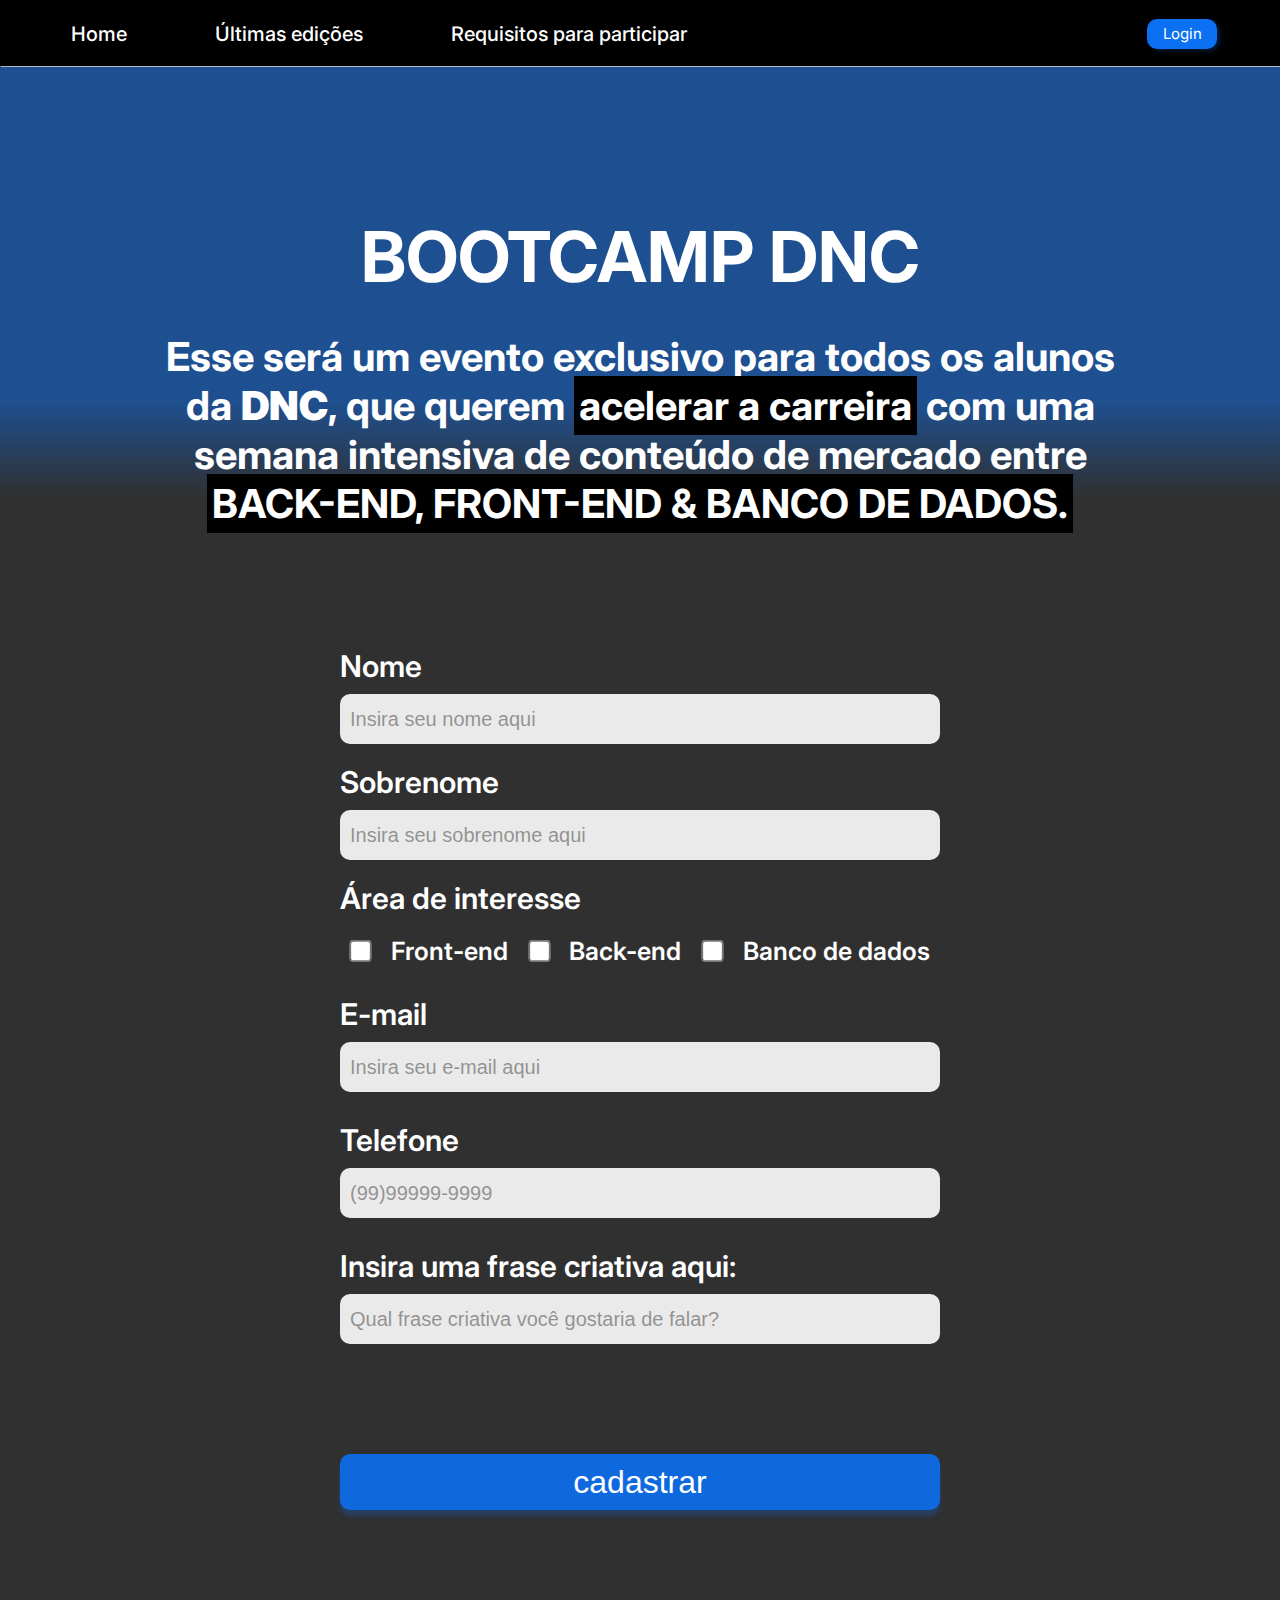
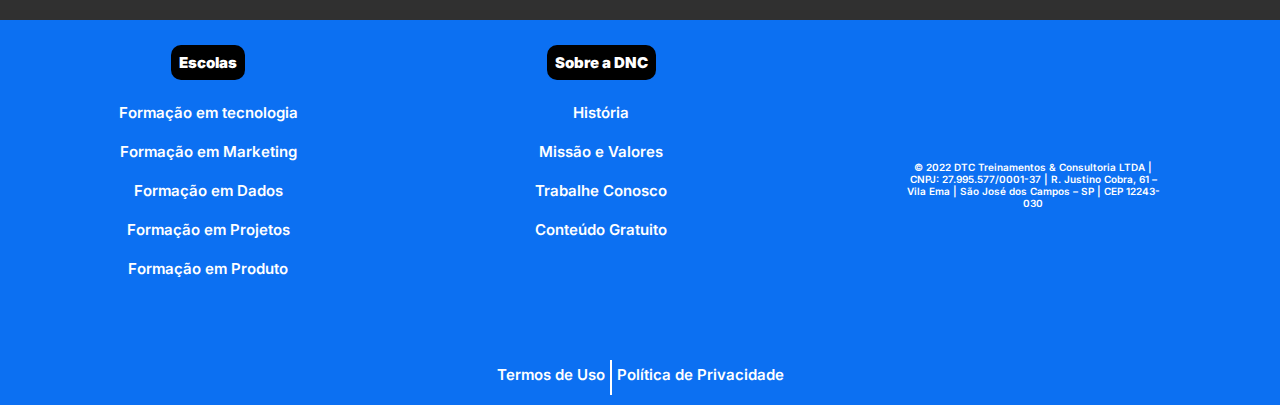
<file: bootcamp dnc/index.html>
<!DOCTYPE html>
<html lang="pt-br">
<head>
    <meta charset="UTF-8">
    <meta http-equiv="X-UA-Compatible" content="IE=edge">
    <meta name="viewport" content="width=device-width, initial-scale=1.0">
    <title>Bootcamp DNC</title>
    <link rel="preconnect" href="https://fonts.googleapis.com">
    <link rel="preconnect" href="https://fonts.gstatic.com" crossorigin>
    <link href="https://fonts.googleapis.com/css2?family=Inter&display=swap" rel="stylesheet">
    <link rel="stylesheet" href="estilo.css">
</head>
<body>
    <nav id="principal">
        <div id="menu">
            <a href="">Home</a>
            <a href="">Últimas edições</a>
            <a href="">Requisitos para participar</a>
        </div>
    <button>Login</button>
    </nav>
    <section>
        <header>
            <h1 >BOOTCAMP DNC</h1>
            <h2>Esse será um evento exclusivo para todos os alunos
                <br>da <b>DNC</b>, que querem <span class="invert">acelerar a carreira</span> com uma
                <br>semana intensiva de conteúdo de mercado entre
                <br><span class="invert">BACK-END, FRONT-END & BANCO DE DADOS.</span></h2>

        </header>
        <form>
        <div class="form-group">
            <label>Nome</label>
            <input type="text" placeholder="Insira seu nome aqui ">
        </div>
        
        <div class="form-group">
            <label>Sobrenome</label>
            <input type="text" placeholder="Insira seu sobrenome aqui ">
        </div>

        <div class="form-group">
            <label>Área de interesse</label>
            <div class="checkbox-itens" >
            <input type="checkbox" value="front">
            <label>Front-end</label>
            
            <input type="checkbox" value="back">
            <label>Back-end</label>
           
            <input type="checkbox" value="bd">
            <label>Banco de dados</label>
        </div>
        

        <div class="form-group">
            <label>E-mail</label>
            <input type="email" placeholder="Insira seu e-mail aqui ">
        </div>

        <div class="form-group">
            <label>Telefone</label>
            <input type="text" placeholder="(99)99999-9999 ">
        </div>


        <div class="form-group">
            <label>Insira uma frase criativa aqui:</label>
            <input type="text" placeholder="Qual frase criativa você gostaria de falar?">
        </div>
        <input type="submit" value="cadastrar">



        </form>
    </section>
    <footer>
        <div class="linha1">
            <nav>
                <h5>Escolas</h5>
                <ul>
                    <li><a href="">Formação em tecnologia</a></li>
                    <li><a href="">Formação em Marketing</a></li>
                    <li><a href="">Formação em Dados</a></li>
                    <li><a href="">Formação em Projetos</a></li>
                    <li><a href="">Formação em Produto</a></li>
                </ul>

            </nav>
            <nav>
                <h5>Sobre a DNC</h5>
                <ul>
                    <li><a href="">História</a></li>
                    <li><a href="">Missão e Valores</a></li>
                    <li><a href="">Trabalhe Conosco</a></li>
                    <li><a href="">Conteúdo Gratuito</a></li>
                </ul>

            </nav>

            <div class="endereço">
                © 2022 DTC Treinamentos & Consultoria LTDA | CNPJ: 27.995.577/0001-37 | R. Justino Cobra, 61 – Vila Ema | São José dos Campos – SP | CEP 12243-030

            </div>

        </div>
        <div class="linha2">
            <a href="">Termos de Uso</a>
            <a href="">Política de Privacidade</a>

        </div>
    </footer>
</body>
</html>
</file>
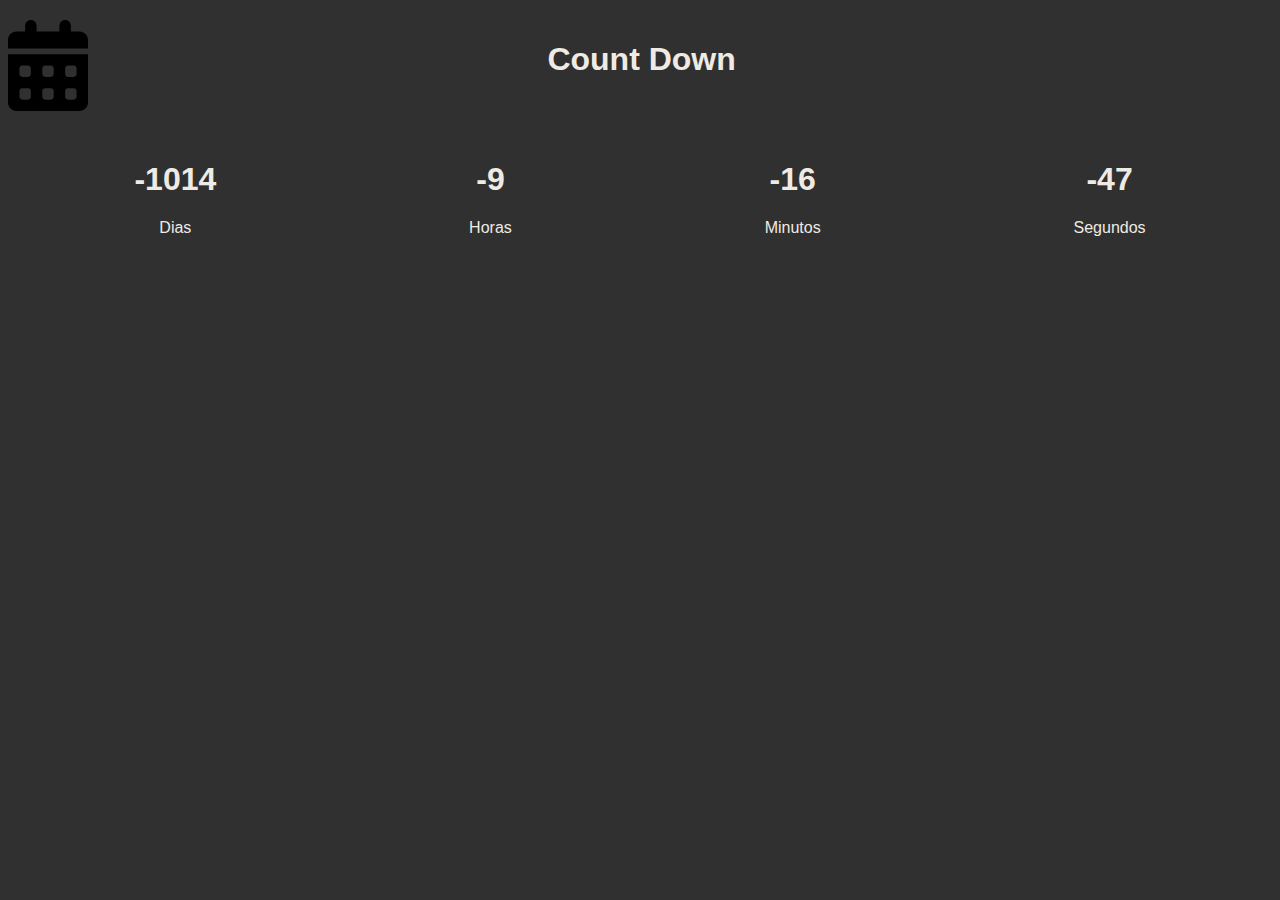
<file: cronometro/index.html>
<!DOCTYPE html>
<html lang="pt-br">
<head>
    <meta charset="UTF-8">
    <meta http-equiv="X-UA-Compatible" content="IE=edge">
    <meta name="viewport" content="width=device-width, initial-scale=1.0">
    <title>Cronômetro</title>
    <link rel="stylesheet" href="style.css">
</head>
<body>
    <header>
        <img src="img.svg" width="80">
        <h1>Count Down</h1>
    </header>

    <div class="timer">
        <div>
            <h1 id="dias">00</h1>
            <p>Dias</p>
        </div>

        <div>
            <h1 id="horas">00</h1>
            <p>Horas</p>
        </div>

        <div>
            <h1 id="minutos">00</h1>
            <p> Minutos</p>
        </div>

        <div>
            <h1 id="segundos">00</h1>
            <p>Segundos</p>
        </div>

    </div>

    <script src="sript.js"></script>
    
</body>
</html>
</file>
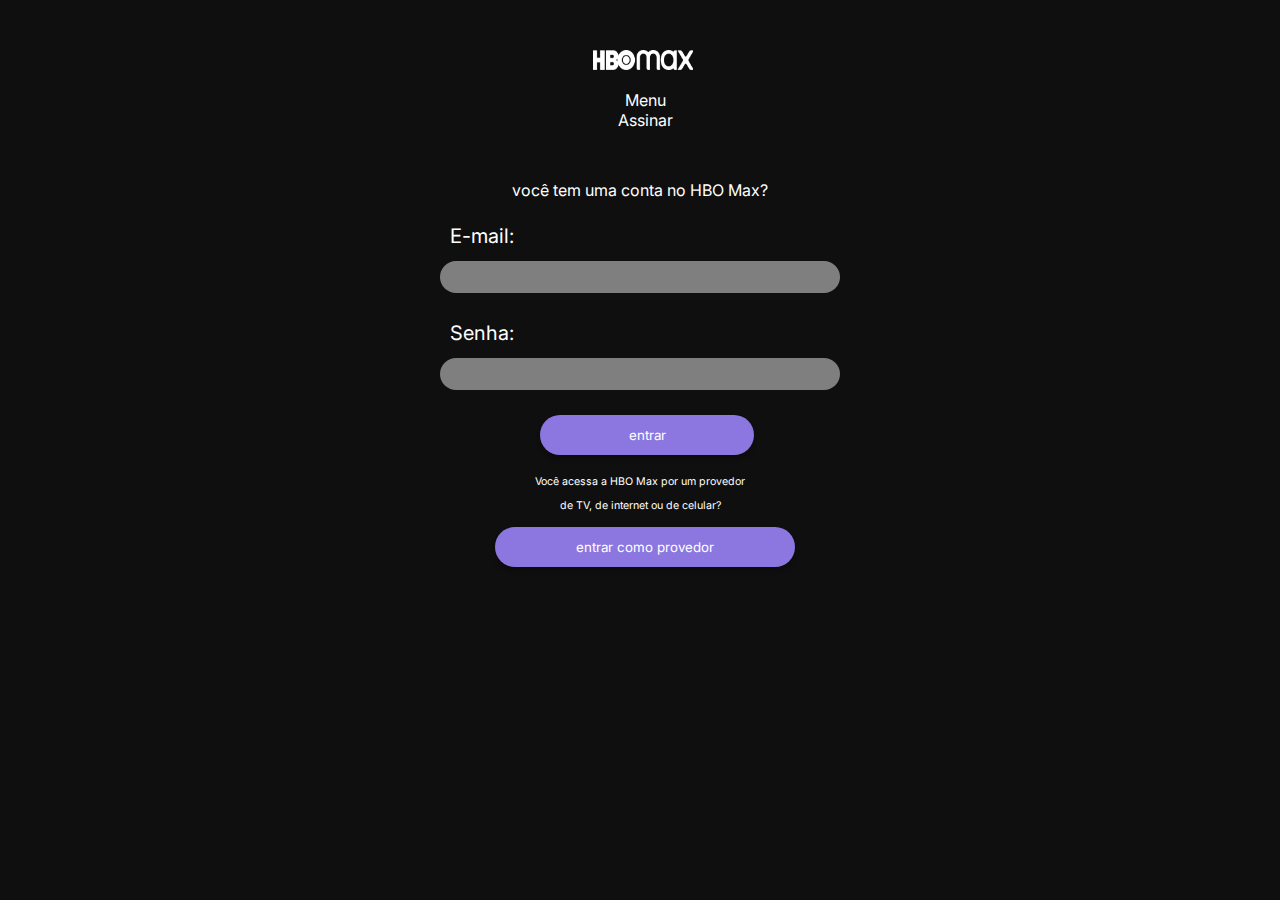
<file: hbo/index.html>
<!DOCTYPE html>
<html lang="pt-br">
<head>
    <meta charset="UTF-8">
    <meta http-equiv="X-UA-Compatible" content="IE=edge">
    <meta name="viewport" content="width=device-width, initial-scale=1.0">
    <title>Login HBO Max</title>
    <link rel="preconnect" href="https://fonts.googleapis.com">
    <link rel="preconnect" href="https://fonts.gstatic.com" crossorigin>
    <link href="https://fonts.googleapis.com/css2?family=Inter:wght@400;700&display=swap" rel="stylesheet">
    <link href="style/hbo.css" rel="stylesheet"> 
</head>
<div>
<body>
    <div id="cabeçalho">
    <header>
        <img src="assets/logo2.png"/>
        <ul>
            <li><a target="_blank" href="https://www.hbomax.com/br/pt/feature/urn:hbo:feature:GY6HeoQwl0MPCLwEAAAgW?countryRedirect=1"> Menu </a></li>
            <li><a target="_blank" href="https://www.hbomax.com/br/pt">Assinar</a></li>
        </ul>
    </div>
       <div id="pergunta"> <p>você tem uma conta no HBO Max?</p></div>
    </header>
    <div>
        <main>
        <form>
            <label id="email">E-mail:</label>
            <input type="text" >
            <label id="senha">Senha:</label>
            <input type="password" >
            <input type="submit" value="entrar" id=submit1>
            <label style="text-align: center;">Você acessa a HBO Max por um provedor<p> de TV, de internet ou de celular?</p></label>
            <input type="submit" value="entrar como provedor" id="submit2">
        </form>
    </main>
</div>
</body>
</div>
</html>
</file>
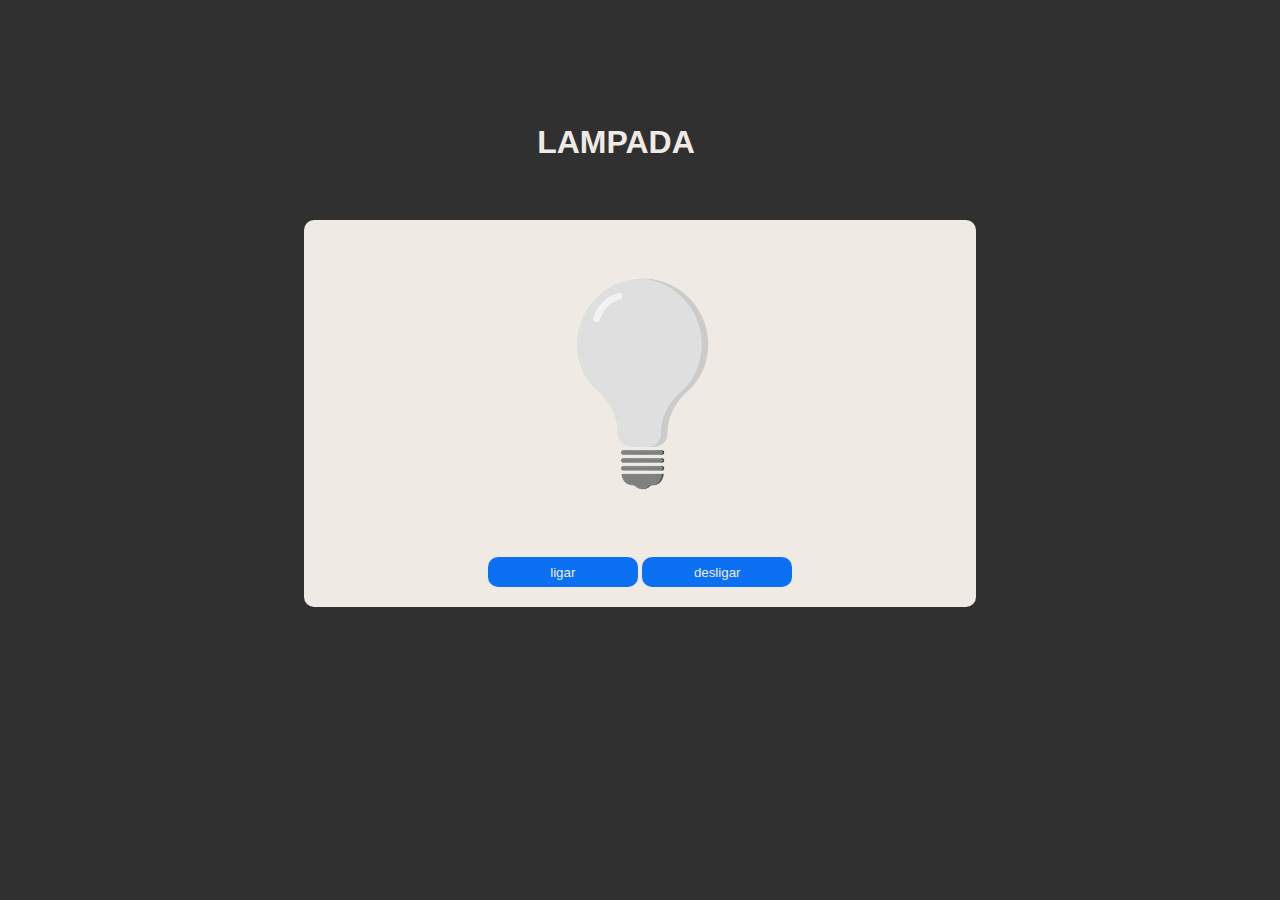
<file: lampada/index.html>
<!DOCTYPE html>
<html lang="en">
<head>
    <meta charset="UTF-8">
    <meta http-equiv="X-UA-Compatible" content="IE=edge">
    <meta name="viewport" content="width=device-width, initial-scale=1.0">
    <title>Document</title>
    <link href="style.css" rel="stylesheet">
</head>
<body>
    <header>
        <h1>LAMPADA </h1>
    </header>
    
    <section>
        <img src="img/desligar.svg" id="lampada"><br>
        <input type="button" value="ligar" class="button" onclick="ligar()">
        <input type="button" value="desligar"class="button" onclick="desligar()">
    </section>
    <script src="lampada.js"></script>
    
</body>
</html>
</file>
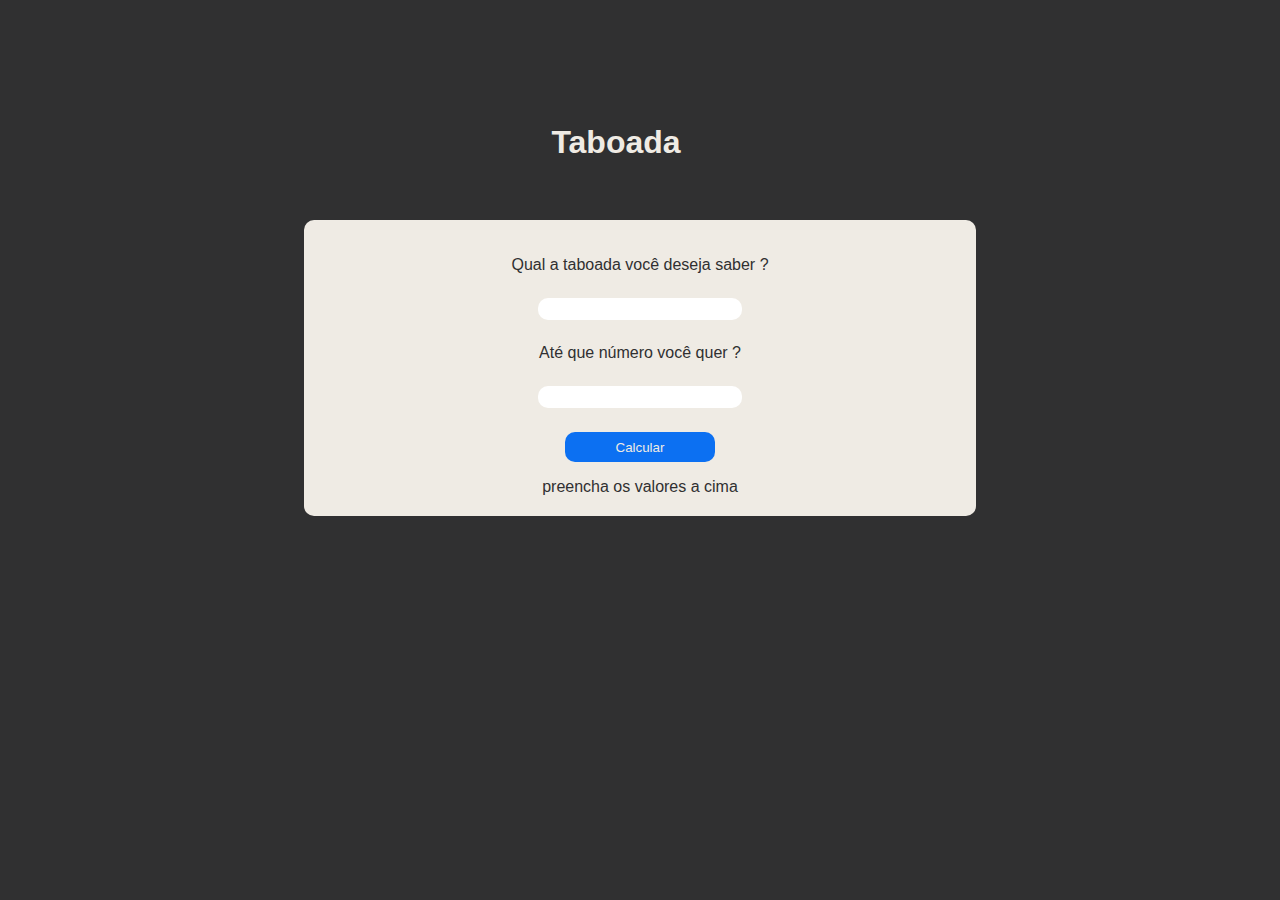
<file: tabuada/index.html>
<!DOCTYPE html>
<html lang="en">
<head>
    <meta charset="UTF-8">
    <meta http-equiv="X-UA-Compatible" content="IE=edge">
    <meta name="viewport" content="width=device-width, initial-scale=1.0">
    <title>Document</title>
    <link href="style.css" rel="stylesheet">
</head>
<body>
    <header>
        <h1>Taboada</h1>
    </header>
    
    <section>
        <div>
            <p>
                Qual a taboada você deseja saber ?
            </p>
            <input type="number" class="form" id="num1" >
            <p>
                Até que número você quer ?
                
            </p>
            <input type="number" class="form"  id="num2">
            <p>
                <input type="button" value="Calcular" class="button" onclick="taboada()">
            </p>

        </div>
        <div id="resposta">
            preencha os valores a cima

        </div>
       
    </section>
    <script src="taboada.js">
       
    </script>
    
</body>
</html>
</file>
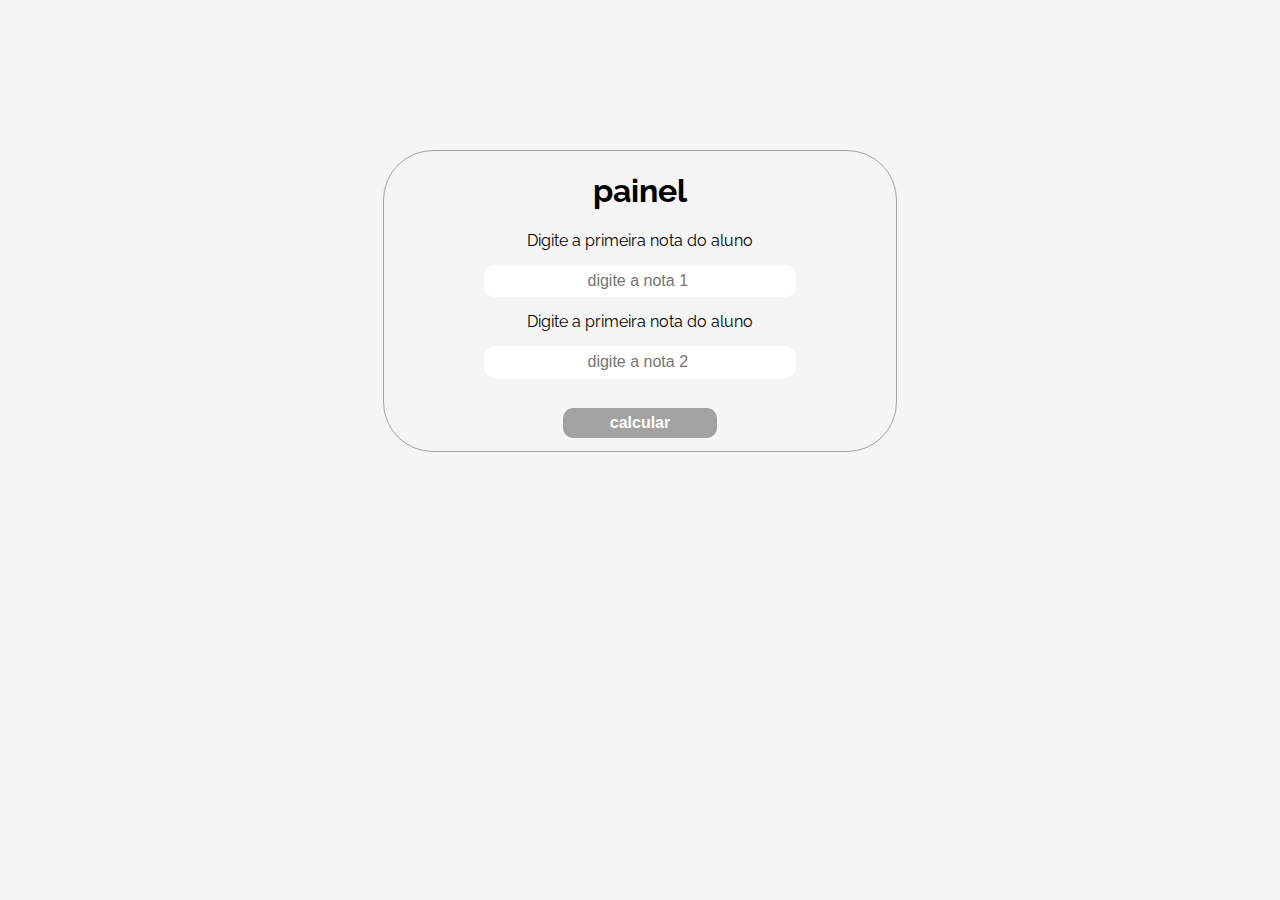
<file: tech 2/index.html>
<!DOCTYPE html>
<html lang="pt-br">
<head>
    <meta charset="UTF-8">
    <meta http-equiv="X-UA-Compatible" content="IE=edge">
    <meta name="viewport" content="width=device-width, initial-scale=1.0">
    <title>painel</title>
    <link rel="stylesheet" href="style.css" type="text/css">
</head>
<body>
    <main>
        <h1>painel</h1>
    <form action="media.html" method="get">
        <label>Digite a primeira nota do aluno </label>
        <input type="text" name="n1" placeholder="digite a nota 1 ">

        <label>Digite a primeira nota do aluno </label>
        <input type="text" name="n2" placeholder="digite a nota 2 ">
    
        <input type="submit" value="calcular">
    </form>
</main>
    
</body>
</html>
</file>
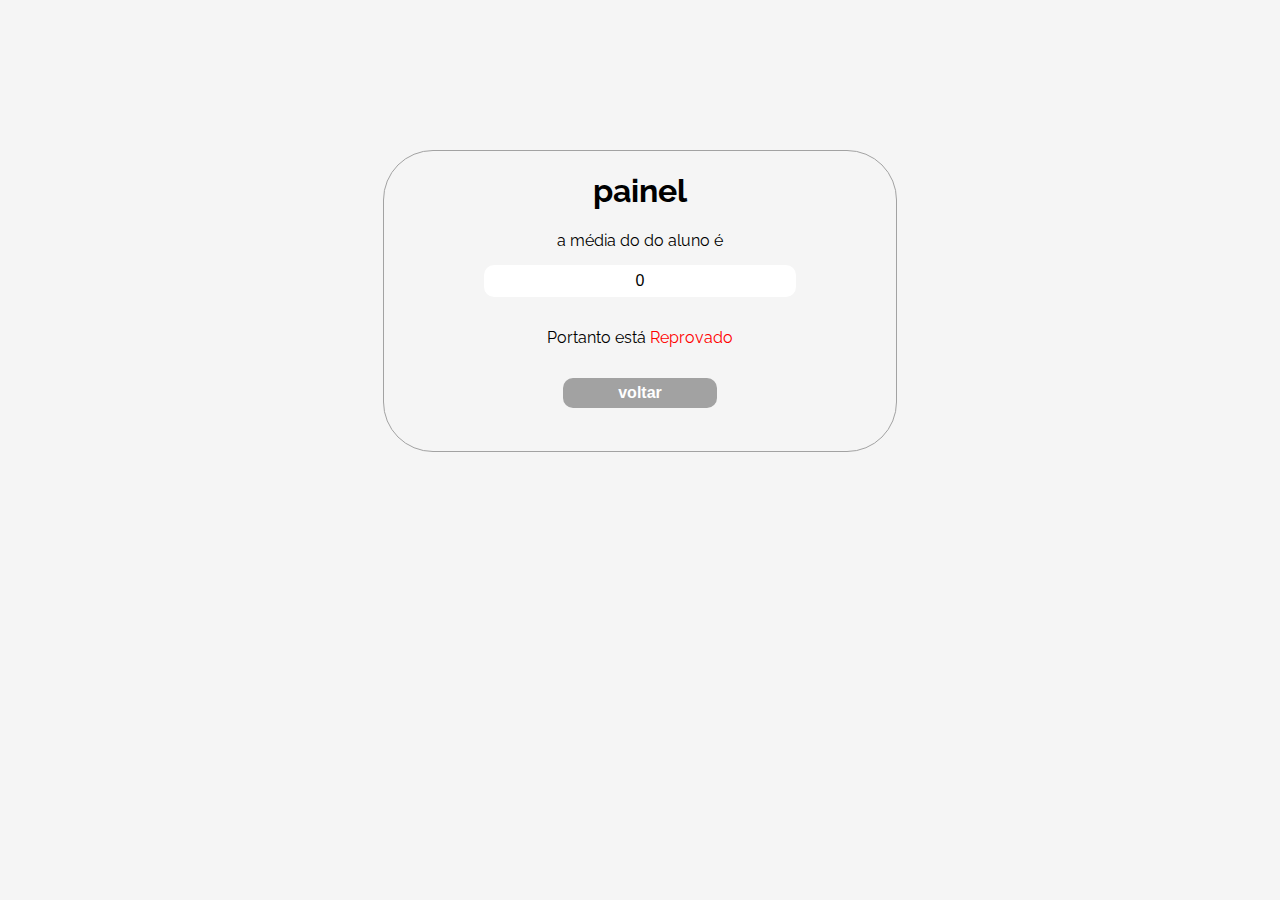
<file: tech 2/media.html>
<!DOCTYPE html>
<html lang="pt-br">
<head>
    <meta charset="UTF-8">
    <meta http-equiv="X-UA-Compatible" content="IE=edge">
    <meta name="viewport" content="width=device-width, initial-scale=1.0">
    <title>painel</title>
    <link rel="stylesheet" href="style.css" type="text/css">
<script> 
function calculaMedia(){

const url = new URLSearchParams(window.location.search)
let nota1= url.get("n1")
let nota2= url.get("n2")

nota1 = Number(nota1)
nota2 = Number(nota2)

let media = (nota1 + nota2)/2

document.getElementById("media").value = media

if(media >=6){
    document.getElementById("status").innerHTML="Aprovado"
    document.getElementById("status").style.color="green"
}else{
    document.getElementById("status").innerHTML="Reprovado"
    document.getElementById("status").style.color="red"
}
}


</script>

</head>
<body onload="calculaMedia()">
    <main>
        <h1>painel</h1>
       <form action="media.html" method="post">
        <label>a média do   do aluno é  </label>
        <input type="text" id="media">

        <p>Portanto está <spam id="status"></spam></p>
        
    
        <input type="submit" value="voltar">
    </form>
</main>
    
</body>
</html>
</file>
<file: bootcamp dnc/estilo.css>
:root{
    --azul-dnc:#0C70F2;
    --preto-dnc:black; 
    --cinza-dnc:#C9C9C9;
    --letra:"inter";
}

body{
    margin: 0%;
    padding: 0%;
    background: linear-gradient(180deg, rgba(12, 112, 242, 0.5) 19.91%, rgba(12, 112, 242, 0) 24.84%), #303030;
    background-repeat: no-repeat;
}
#menu{
    display: flex;
    width: 55%;
    justify-content: space-around;
    align-items: center;
    margin-left: 2%;
}
#principal{
    width: 100%;
    height: 65px;
    
    border:  1px solid; color: var(--preto-dnc);
    background-color: var(--preto-dnc);
    display: flex;
    justify-content: space-between;
    align-items: center;
    border-bottom: 1px solid #BABABA;

    
}
#principal button{
    margin-right:5% ;
    background-color: var(--azul-dnc);
    border: 0px;
    height: 30px;
    width: 70px;
    border-radius: 10px;
    
    font-family: var(--letra);
    font-size: 15px;
    font-weight: 600px;
    
    box-shadow: 3px 2px 4px rgba(12, 112, 242, 0.25);
    color: #FFFFFF;
    cursor: pointer;
   


}
#principal div a{
    font-weight: 500;
    font-family: "inter";
    font-size: 20px;
    color: #FFFFFF;
    text-decoration: none;
}
#principal div a:hover{
    color:var(--cinza-dnc);
}

/*seção principal  do site*/

section{
    display: flex;
    flex-direction: column;
    align-items: center;

    margin-top: 100px;
    margin-bottom: 100px;
}
header{
    color: white;
    font-family: var(--letra);
}
header h1{
    font-size: 70px;
    font-weight: 800px;
    font-weight: bolder;
    text-align: center;

    margin-bottom: 20px;
}
header h2{
    text-align: center;
    font-size: 40px;
    font-weight: 700;

    margin-bottom: 100px;
}

header .invert{
    background-color: var(--preto-dnc);
    font-weight: bold;
    padding: 5px;
}

/*formulário*/
form{
    color: white;
    font-family: var(--letra);
    font-size: 30px;
    font-weight: 600;
    width: 600px;
}

.form-group{
    display: flex;
    flex-direction: column;
    margin-top: 10px;
    margin-bottom: 10px;
}

form input{
    border-radius: 10px;
    height: 30px;
    border: 0px;

    font-size: 20px;
    padding: 10px;

    background: rgba(255, 255, 255, 0.9);

}

form label{
    margin: 10px 0px 10px 0px;
}

form input::placeholder{
    color: rgba(57, 57, 57, 0.5)
}

.checkbox-itens label{
    font-size: 25px;


}
.checkbox-itens{
    display: flex;
    justify-content: space-around;
    align-items: center;

}

input[ type="checkbox"]{
    transform: scale(1.7);
}

input[type="submit"]{
    background-color: rgba(12, 112, 242, 0.9);
    width: 100%;
    height: 56px;
    
    color: white;
    font-size: 32px;
    box-shadow: 0px 6px 4px rgba(12, 112, 242, 0.25);
    margin-top: 100px;

    cursor: pointer;
    
    }

    /*footer*/

    footer{
        width: 100%;
        background-color: var(--azul-dnc);
    }
    footer .linha1{
    display: flex;
    justify-content: space-around;
    
    align-items: center;
    
    }
    footer nav{
    display: flex;
    flex-direction: column;
    align-items: center;
    height: 330px;
    
    }
    footer h5{
    text-align: center;
    color: white;
    font-family: var(--letra);
    padding: 8px 8px 8px 8px;
    font-weight: 900;
    font-size: 15px;
    margin-bottom: 3px;
   
    background-color: var(--preto-dnc);
    border-radius: 10px;
    border: 0px;
   

 }

footer ul{
    list-style: none;
    margin: 0px;
    padding: 0px;
    font-family: var(--letra);
    
    


}

footer ul li{
    text-align: center;
    font-weight: 600;
    font-size: 15px;
    margin: 20px 0px 20px 0px;
    
}

footer ul li a{
    color: white;
    text-decoration: none;
}
footer ul li a:hover{
    color: var(--cinza-dnc);
}

footer .endereço{
    font-weight: 600;
    font-size: 10px;
    font-family: var(--letra);
    color: white;
    width: 20%;
    text-align: center;
}
footer .linha2{
    height: 35px;
    display: flex;
    justify-content: center;
    margin: 0px;
    padding: 10px;
}
footer .linha2 a{
    font-family: var(--letra);
    font-size: 15px;
    font-weight: 600;
    color: white;
    text-decoration: none;
    padding: 5px;
    
}
footer .linha2 a:first-child{
    border-right: 2px solid white;
    
    
}

footer .linha2 a:hover{
    color: var(--cinza-dnc);
}

@media only screen and (max-width: 600px){
    /*menu*/
    
    #principal{
        display: flex;
        flex-direction: column;
        height: auto;
    }
    
    #menu{
        flex-direction: column;
        width: 100%;
        margin: 0px;
        
    }

    #menu a{
        height:50px ;
        align-items: center;
    }

    #principal button{
        width: 100% ;
        margin-right: 0px;
    }
/*seção*/
section h1{
    font-size: 38px;
}

section h2{
    font-size: 28px;
    padding-right: 15px;
    padding-left: 15px;
}
form{
    width: 95%;
    font-size: 20px;
}
.checkbox-itens label{
    font-size: 15px;
}
  /*footer*/

  footer .linha1{
    flex-direction: column;
  }
  footer .endereço{
    width: 95%;
    margin-bottom: 20px;
  }
}
</file>
<file: cronometro/style.css>
body{
    background-color: rgb(48, 48, 48);
    color: rgb(239, 235, 228);
    font-family: Verdana, Geneva, Tahoma, sans-serif;
    text-align: center;
}   

header{
    color: rgb(239, 235, 228);
    display: grid;
    grid-auto-flow: column;
    grid-auto-columns: 33vw;
    margin-top: 20px;

}

.timer{
    display: grid;
    grid-auto-flow: column;
    margin-top: 28px;
}
</file>
<file: hbo/style/hbo.css>
Body{
    font-family: 'Inter';
    font-style: normal;
    background-color: #0F0F0F;
    color: white;
    display: flex;
    flex-direction: column;
    align-items: center;
    margin:0px;
    padding:0px;
    
     }
    #cabeçalho{
        margin-top: 40px;
        
     }
     
     header{
    font-family: 'Inter';
    font-style: normal;
    color:white;    
    text-align: center;
    margin:50px;

}
    

    #pergunta {
       align-items: center;
       text-align: center;
       

    }

     header img{
        width: 100px;
        height: 20px;
        left: 673px;
        top: 25px;
        margin-left: 5px;
        

     }
     form{
    font-family: 'Inter';
    font-style: normal;
    color:white;
    display:flex;
    flex-direction: column;
    width:400px;
    font-size:8pt;
}
form input{
    height:30px;
    border-radius: 25px;
    border:0px;
    margin:5px 0px 20px 0px;
    background-color: #7F7F7F;
    
}
#submit1[type="submit"]{
    font-family: 'Inter';
    font-style: normal;
    border-radius: 25px;
    color:white;
    box-sizing: border-box;
    background: #8C77E0;
    border: 1px;
    box-shadow: 0px 4px 4px rgba(0, 0, 0, 0.25);
    width: 214px;
    height: 40px;
    left: 649px;
    top: 650px;
    margin-left: 100px;
   
    

}

ul{ margin-right: 30px;
    list-style-type:none;
    color: white;
    
 }
 a{
    color: white;
    text-decoration-line: none;
 }
#submit2[type="submit"]{
    font-family: 'Inter';
    font-style: normal;
    border-radius: 25px;
    color:white;
    box-sizing: border-box;
    background: #8C77E0;
    border: 1px;
    box-shadow: 0px 4px 4px rgba(0, 0, 0, 0.25);
    width: 300px;
    height: 40px;
    left: 800px;
    top: 650px;
    margin-left: 55px;
}


#email {
    font-family: 'Inter';
    font-style: normal;
    font-weight: 400;
    font-size: 20px;
    line-height: 40px;
    display: flex;
    align-items: center;
    margin-left: 10px;
   
}

#senha{
    font-family: 'Inter';
    font-style: normal;
    font-weight: 400;
    font-size: 20px;
    line-height: 40px;
    display: flex;
    align-items: center;
    margin-left: 10px;

}

@media screen and (max-width:480px){
    form{
        width:250px;
    }
}
</file>
<file: lampada/style.css>
body{
    margin-top: 8%;
    background-color: rgb(48, 48, 49);
    color: rgb(239,235,228); 
    text-align: center;
    font-family: Verdana, Geneva, Tahoma, sans-serif;
}

header{
    margin-bottom: 3%;
    display: grid;
    grid-auto-flow: column;
    grid-auto-columns: 95vw;
    background-color:rgb(48, 48, 49);  

}

section{
    background-color:rgb(239,235,228);  
    color:rgb(48, 48, 49);
    padding: 20px;
    border-radius: 10px;
    width: 50%;
    margin: auto;
}

.button{
    background-color: rgb(12,112,242);
    color:rgb(239,235,228); 
    border: 0;
    border-radius: 10px;
    width: 150px;
    height: 30px;
    cursor: pointer;
    
}
@media only screen and (max-width: 600px){

   .section{
    display: flex;
    flex-direction: column;
   }

}
</file>
<file: tabuada/style.css>
body{
    margin-top: 8%;
    background-color: rgb(48, 48, 49);
    color: rgb(239,235,228); 
    text-align: center;
    font-family: Verdana, Geneva, Tahoma, sans-serif;
}

header{
    margin-bottom: 3%;
    display: grid;
    grid-auto-flow: column;
    grid-auto-columns: 95vw;
    background-color:rgb(48, 48, 49);  

}

section{
    background-color:rgb(239,235,228);  
    color:rgb(48, 48, 49);
    padding: 20px;
    border-radius: 10px;
    width: 50%;
    margin: auto;
}

.button{
    background-color: rgb(12,112,242);
    color:rgb(239,235,228); 
    border: 0;
    border-radius: 10px;
    width: 150px;
    height: 30px;
    cursor: pointer;
    
}
.form{
    margin:8px;
    border-radius: 10px;
    border: 0;
    height: 20px;
    width: 200px;
}

@media only screen and (max-width: 600px){

    .form{
        margin:8px;
        border-radius: 10px;
        border: 0;
        height: 20px;
        width: 180px;
    }

}
</file>
<file: tech 2/style.css>
@import url('https://fonts.googleapis.com/css2?family=Inter&family=Raleway:ital,wght@0,100;0,200;0,300;0,400;0,500;0,700;0,800;0,900;1,100;1,200;1,400;1,600;1,700;1,800;1,900&display=swap');

body{
    background-color: #F5F5F5;
    padding:0px;
    margin: 0px;
    display: flex;
    justify-content: space-around;
    font-family: 'Raleway';
}

main{
    text-align: center;
    width: 40%;
    border: 1px solid #a2a2a2;
    margin-top: 150px;
    height: 300px;
    border-radius: 50px;
}

form{
    display: flex;
    flex-direction: column;
    align-items: center;
    

}

form input{
    margin: 15px 2px;
    border-radius: 10px;
    border: 0px;
    width: 60%;
    height: 30px;
    text-align: center;
    font-size: 12pt;
}

form input[type = "submit"]{
    background-color: #a2a2a2;
    color: white;
    font-weight: bold;
    width: 30%;
}
</file>
